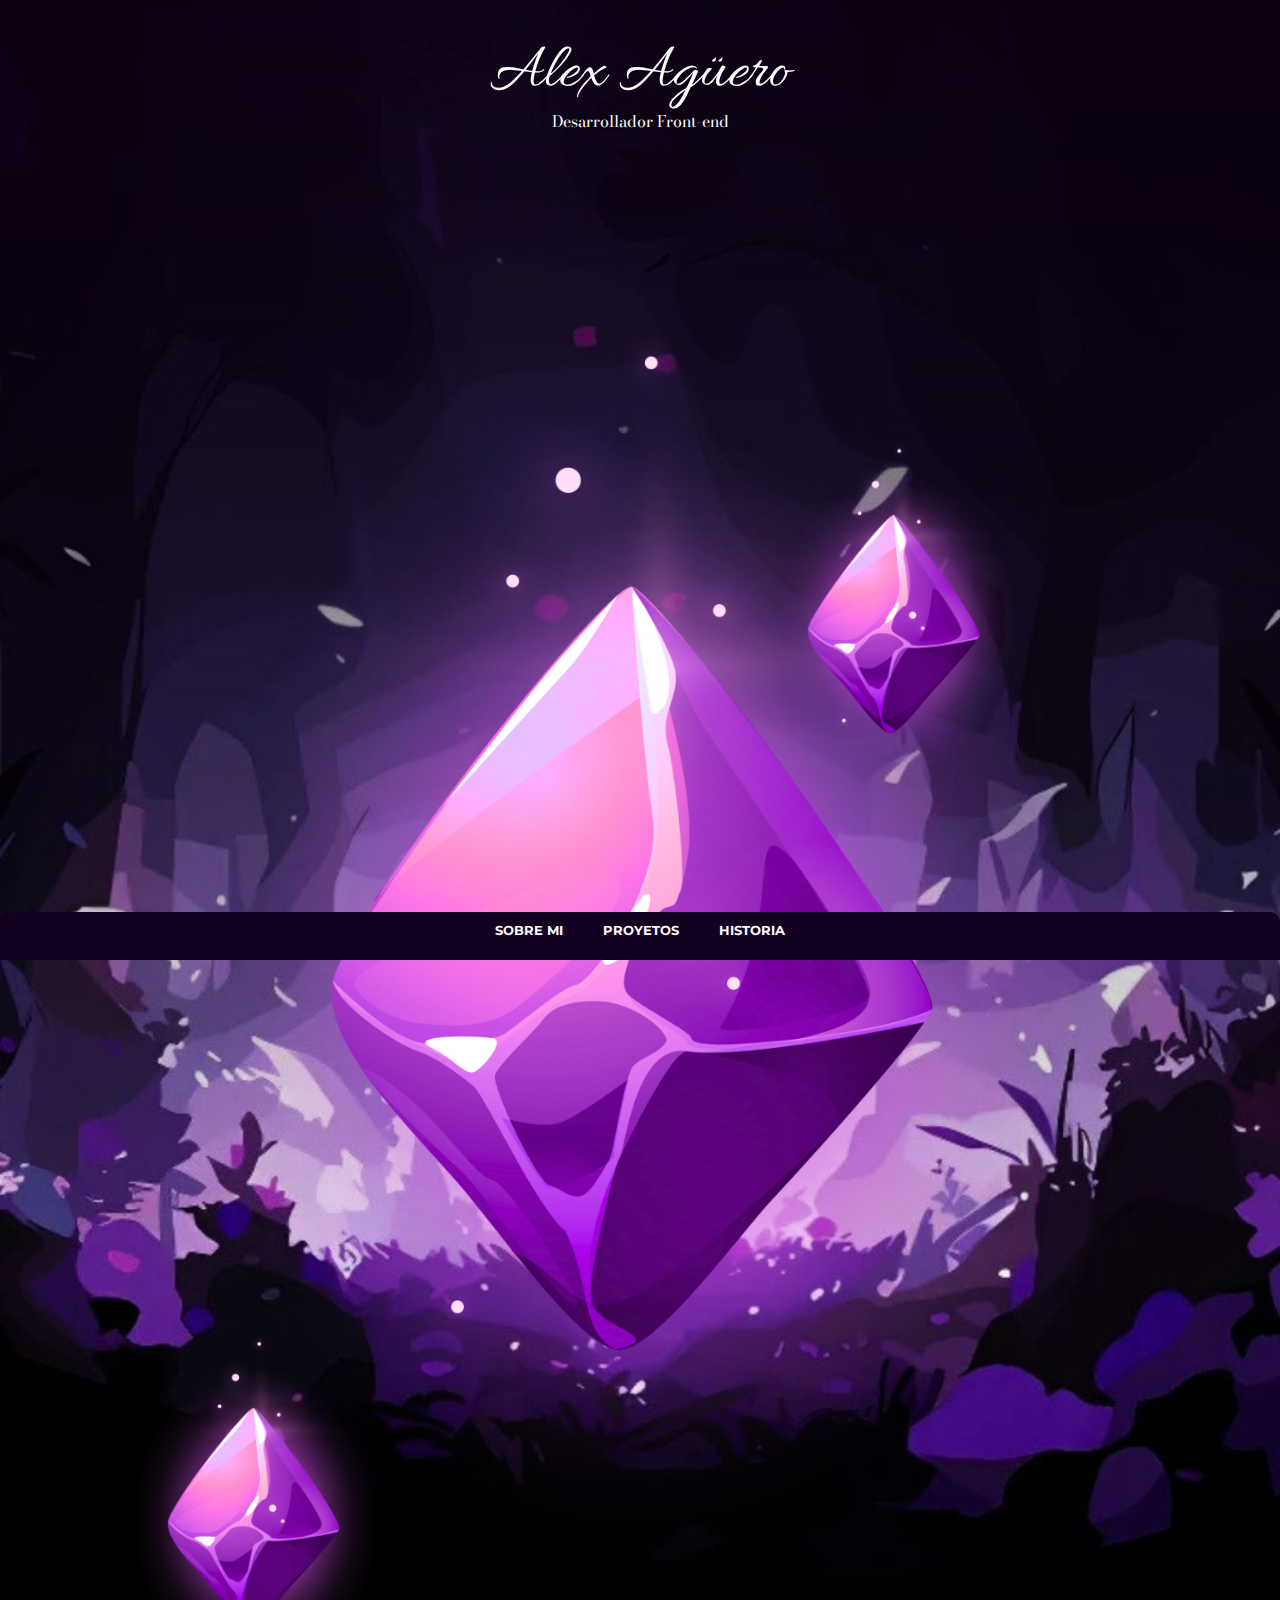
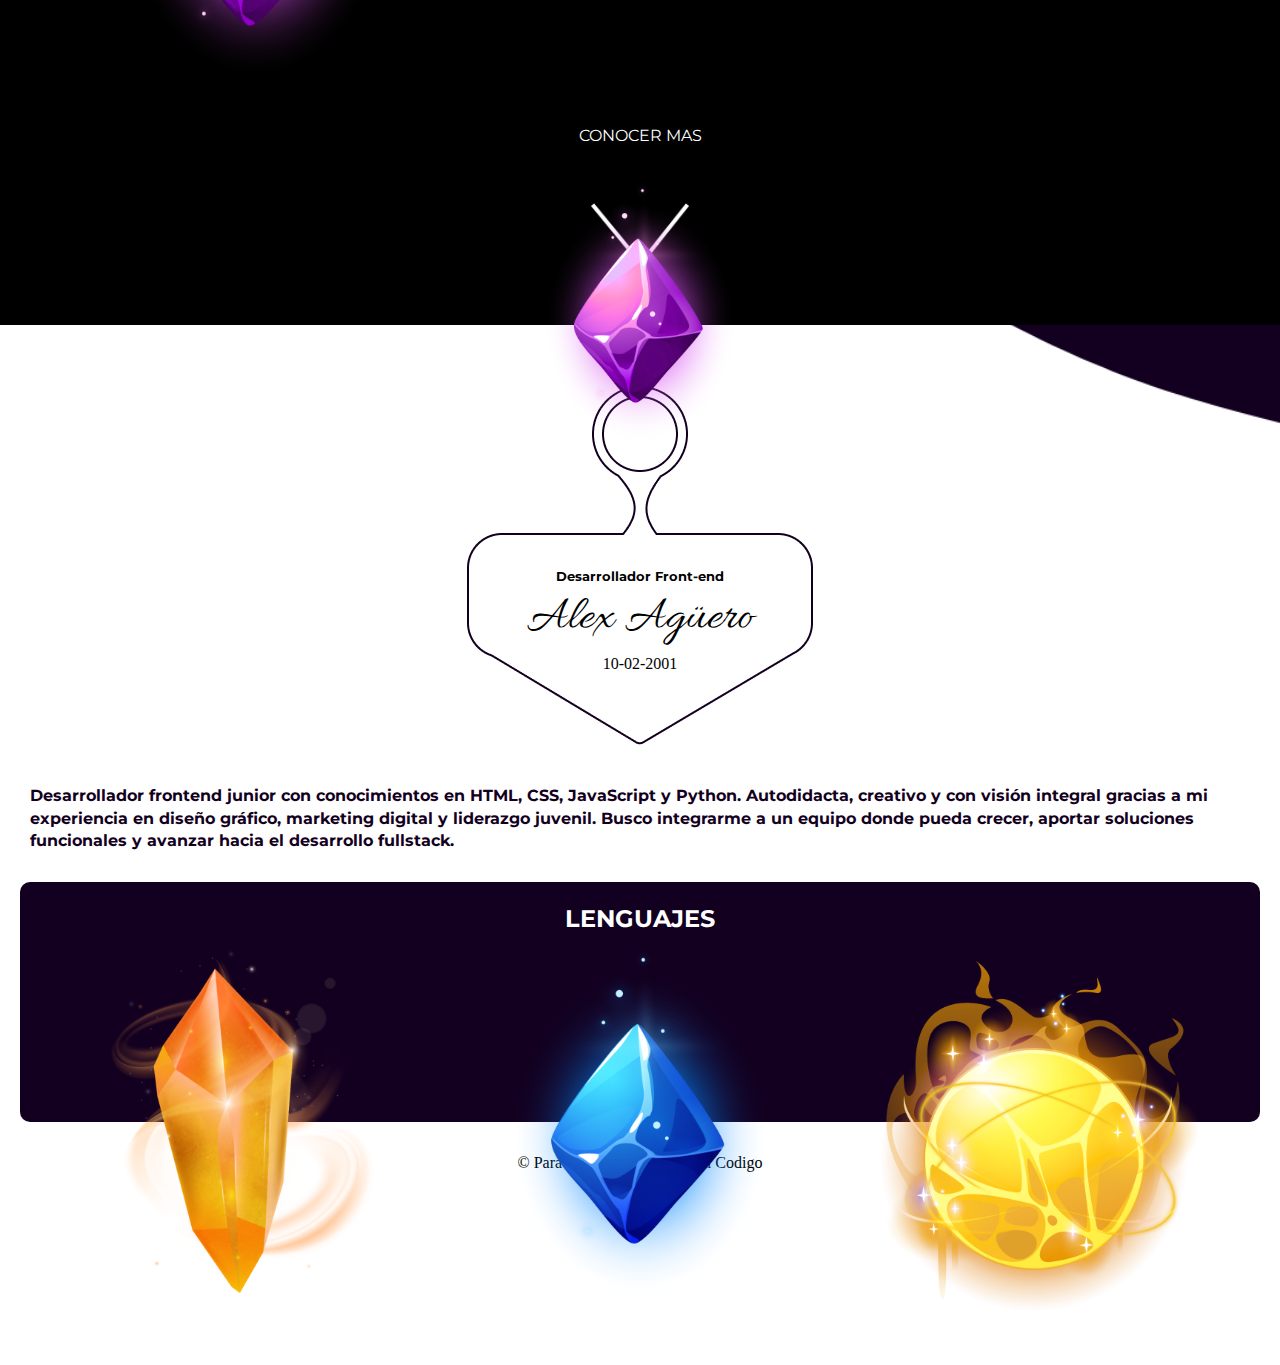
<file: index.html>
<!doctype html>
<html>
<head>
  <meta charset="utf-8">
  <meta name="viewport" content="width=device-width, initial-scale=1">
  <title>Alex Agüero</title>
  <link rel="stylesheet" href="css/style.css">
  <meta name="description" content="Portafolio de Alex">

  <!--Fuentes-->
  <link rel="preconnect" href="https://fonts.googleapis.com">
<link rel="preconnect" href="https://fonts.gstatic.com" crossorigin>
<link href="https://fonts.googleapis.com/css2?family=Allura&family=Bodoni+Moda:ital,opsz,wght@0,6..96,400..900;1,6..96,400..900&family=Libre+Bodoni:ital,wght@0,400..700;1,400..700&family=Montserrat:ital,wght@0,100..900;1,100..900&display=swap" rel="stylesheet">
  <!--Favicon-->
  
</head>

<body>

  <!-- Header de nuestra web 
   <header class="card">
    <div class="content">
    <div class="siempre">
      <img src="/img/alex.jpg" alt="">
      <div class="contenedor_header">
        <h1>Alex Agüero</h1>
        <p>Desarrollador Front-end</p>
      </div>
      
    </div>
    <div class="info">
      <ul>
        <li>
          <div>

          </div>
          <div>
            <p class="titulo-contacto">Celular</p>
            <a href="">1162055143</a>
          </div>
        </li>

        <li>
          <div>
            
          </div>
          <div>
            <p class="titulo-contacto">Celular</p>
            <a href="">1162055143</a>
          </div>
        </li>

        <li>
          <div>
            
          </div>
          <div>
            <p class="titulo-contacto">Celular</p>
            <a href="">1162055143</a>
          </div>
        </li>

        <li>
          <div>
            
          </div>
          <div>
            <p class="titulo-contacto">Celular</p>
            <a href="">1162055143</a>
          </div>
        </li>
      </ul>
    </div>
    </div> 
   </header>
-->

  <nav> <!-- Menu -->
    <ul>
      <li>
        <a href="#">Sobre Mi</a>
      </li>
      <li>
        <a href="#">Proyetos</a>
      </li>
      <li>
        <a href="#">Historia</a>
      </li>
    </ul>
    </nav>

  <!-- La informacion -->
  <main>

    <article class="fondo1">
      <h1>Alex Agüero</h1>
      <p class="subh1">Desarrollador Front-end</p>
      <div class="img_cont">
        <img src="img/cristal1.png" alt="" class="cristal1">
      </div>
      <img src="img/cristal1.png" alt="" class="cristal2">
      <img src="img/cristal1.png" alt="" class="cristal3">
      <a href="#" class="mas">Conocer Mas</a>
      <div class="img_cont">
        <img src="img/FLECHA.png" class="flecha">
      </div>
      
    </article>

    <article class="sobre_mi"> <!--Un poco sobre nosotros-->
      <img src="img/logoblanco.png" class="logo">
      <div class="cont_info">
        <img src="img/cristal1.png" alt="" class="cristal4">
        <p class="subh2">Desarrollador Front-end</p>
        <h2>Alex Agüero</h2>
        <p class="nacimiento">10-02-2001</p>
      </div>


      <p class="info">
        Desarrollador frontend junior con conocimientos en HTML, CSS, JavaScript y Python. Autodidacta, creativo y con visión integral gracias a mi experiencia en diseño gráfico, marketing digital y liderazgo juvenil. Busco integrarme a un equipo donde pueda crecer, aportar soluciones funcionales y avanzar hacia el desarrollo fullstack.
      </p>

      <div class="lenguajes">
        <h3>Lenguajes</h3>
        <div>
          <img src="img/html.png" alt="">
          <p>HTML</p>
        </div>
        
        <div>
          <img src="img/css.png" alt="">
          <p>CSS</p>
        </div>
        
        <div>
          <img src="img/js.png" alt="">
          <p>JS</p>
        </div>
        

      </div>

    </article>
   
  </main>

  <!-- Pie de nuestra web -->
  <footer>
    <p>© Para defender el Mundo del Codigo</p>
  </footer>
</body>

</html>
</file>
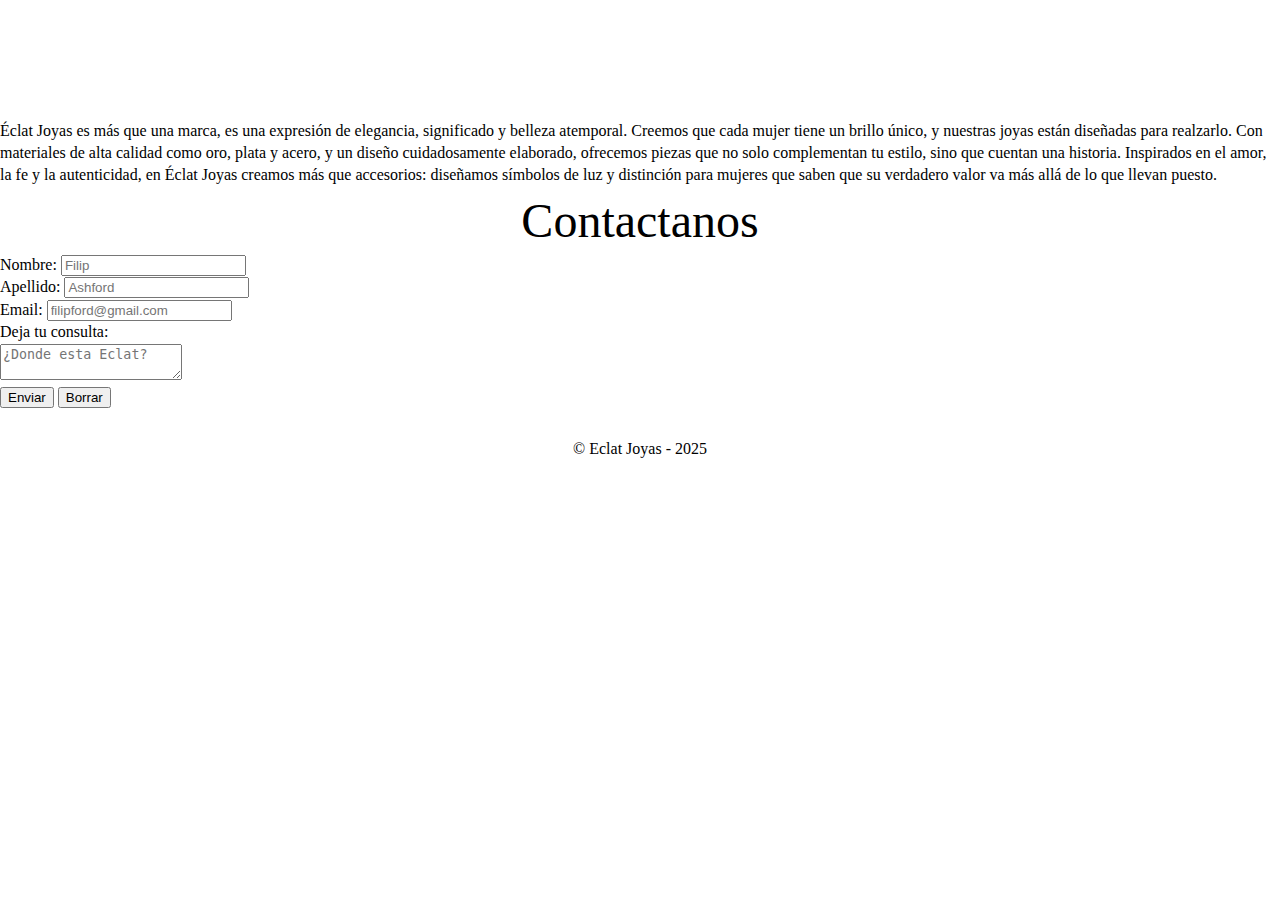
<file: nosotros.html>
<!doctype html>

<head>
  <meta charset="utf-8">
  <meta name="viewport" content="width=device-width, initial-scale=1">
  <title>Sobre Nosotros</title>
  <link rel="stylesheet" href="css/style.css">
  <meta name="description" content="">

  <!--Favicon-->
  <meta property="og:title" content="">
  <meta property="og:type" content="">
  <meta property="og:url" content="">
  <meta property="og:image" content="">
  <meta property="og:image:alt" content="">
  <meta name="theme-color" content="#fafafa">
  <link rel="apple-touch-icon" sizes="57x57" href="/apple-icon-57x57.png">
  <link rel="apple-touch-icon" sizes="60x60" href="/apple-icon-60x60.png">
  <link rel="apple-touch-icon" sizes="72x72" href="/apple-icon-72x72.png">
  <link rel="apple-touch-icon" sizes="76x76" href="/apple-icon-76x76.png">
  <link rel="apple-touch-icon" sizes="114x114" href="/apple-icon-114x114.png">
  <link rel="apple-touch-icon" sizes="120x120" href="/apple-icon-120x120.png">
  <link rel="apple-touch-icon" sizes="144x144" href="/apple-icon-144x144.png">
  <link rel="apple-touch-icon" sizes="152x152" href="/apple-icon-152x152.png">
  <link rel="apple-touch-icon" sizes="180x180" href="/apple-icon-180x180.png">
  <link rel="icon" type="image/png" sizes="192x192"  href="/android-icon-192x192.png">
  <link rel="icon" type="image/png" sizes="32x32" href="/favicon-32x32.png">
  <link rel="icon" type="image/png" sizes="96x96" href="/favicon-96x96.png">
  <link rel="icon" type="image/png" sizes="16x16" href="/favicon-16x16.png">
  <link rel="manifest" href="/manifest.json">
  <meta name="msapplication-TileColor" content="#ffffff">
  <meta name="msapplication-TileImage" content="/ms-icon-144x144.png">
  <meta name="theme-color" content="#ffffff">
</head>

<body>
  
  <!-- Header de nuestra web -->
  <a href="index.html"> <span class="icon-logo"></span> </a> 
  <header> 
    <nav> <!-- Menu con estructura .sobre nosotros .store . -->
      <ul>
        <li>
          <a href="store.html">Store</a>
        </li>
        <li>
          <a href="nosotros.html">Sobre Nosotros</a>
        </li>
        <li>
          <a href="blog.html">Blog</a>
        </li>
      </ul>
     </nav>
  </header>

  <!-- La informacion -->
  <main>
    <section> <!--Nosotros-->
      <h1>¿Que es Eclat Joyas?</h1>
      <p>Éclat Joyas es más que una marca, es una expresión de elegancia, significado y belleza atemporal. Creemos que cada mujer tiene un brillo único, y nuestras joyas están diseñadas para realzarlo. Con materiales de alta calidad como oro, plata y acero, y un diseño cuidadosamente elaborado, ofrecemos piezas que no solo complementan tu estilo, sino que cuentan una historia.

        Inspirados en el amor, la fe y la autenticidad, en Éclat Joyas creamos más que accesorios: diseñamos símbolos de luz y distinción para mujeres que saben que su verdadero valor va más allá de lo que llevan puesto.</p>
    </section>

    <section> <!--Formulario de contacto-->
      <h2>Contactanos</h2>
      <form action="get">
        <p>
          <label for="name">Nombre:</label>
          <input type="text" id="name" name="name" placeholder="Filip" required>
        </p>
        <p>
          <label for="apellido">Apellido:</label>
          <input type="text" name="apellido" id="apellido" placeholder="Ashford" required>
        </p>
        <p>
          <label for="email">Email:</label>
          <input type="email" name="email" id="email" placeholder="filipford@gmail.com" required>
        </p>
        <p>
          <label for="mensaje">Deja tu consulta:</label> <br>
          <textarea name="mensaje" id="mensaje" placeholder="¿Donde esta Eclat?"></textarea>
        </p>
        <p>
          <button>Enviar</button>
          <input type="reset" value="Borrar">
        </p>

      </form>
    </section>

  </main>

  <!-- Pie de nuestra web -->
  <footer>
    <p>© Eclat Joyas - 2025</p>
  </footer>
  
</body>

</html>
</file>
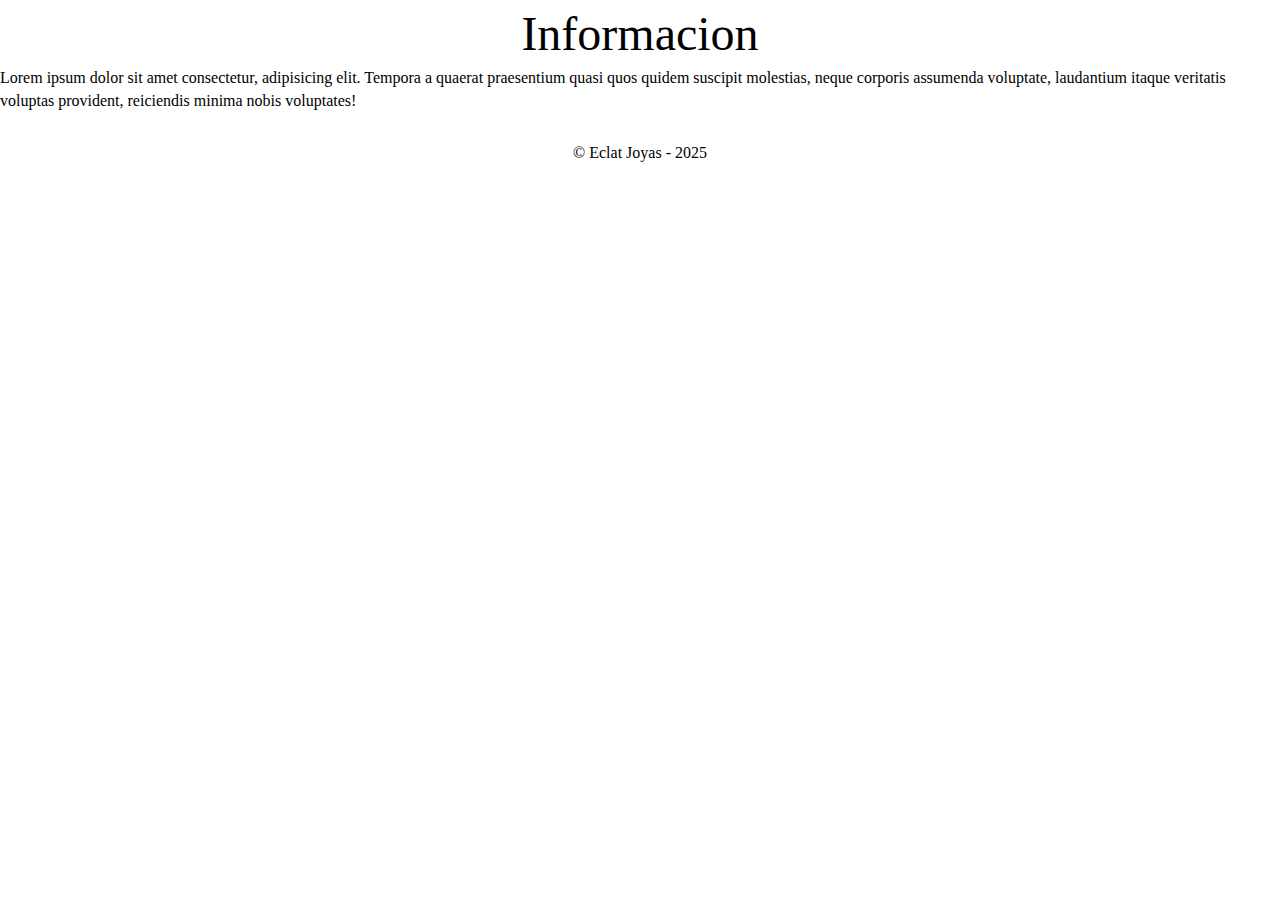
<file: Plantilla.html>
<!doctype html>

<head>
  <meta charset="utf-8">
  <meta name="viewport" content="width=device-width, initial-scale=1">
  <title>Eclat Joyas</title>
  <link rel="stylesheet" href="css/style.css">
  <meta name="description" content="">

  <!--Favicon-->
  <meta property="og:title" content="">
  <meta property="og:type" content="">
  <meta property="og:url" content="">
  <meta property="og:image" content="">
  <meta property="og:image:alt" content="">
  <meta name="theme-color" content="#fafafa">
  <link rel="apple-touch-icon" sizes="57x57" href="/apple-icon-57x57.png">
  <link rel="apple-touch-icon" sizes="60x60" href="/apple-icon-60x60.png">
  <link rel="apple-touch-icon" sizes="72x72" href="/apple-icon-72x72.png">
  <link rel="apple-touch-icon" sizes="76x76" href="/apple-icon-76x76.png">
  <link rel="apple-touch-icon" sizes="114x114" href="/apple-icon-114x114.png">
  <link rel="apple-touch-icon" sizes="120x120" href="/apple-icon-120x120.png">
  <link rel="apple-touch-icon" sizes="144x144" href="/apple-icon-144x144.png">
  <link rel="apple-touch-icon" sizes="152x152" href="/apple-icon-152x152.png">
  <link rel="apple-touch-icon" sizes="180x180" href="/apple-icon-180x180.png">
  <link rel="icon" type="image/png" sizes="192x192"  href="/android-icon-192x192.png">
  <link rel="icon" type="image/png" sizes="32x32" href="/favicon-32x32.png">
  <link rel="icon" type="image/png" sizes="96x96" href="/favicon-96x96.png">
  <link rel="icon" type="image/png" sizes="16x16" href="/favicon-16x16.png">
  <link rel="manifest" href="/manifest.json">
  <meta name="msapplication-TileColor" content="#ffffff">
  <meta name="msapplication-TileImage" content="/ms-icon-144x144.png">
  <meta name="theme-color" content="#ffffff">
</head>

<body>
  
  <!-- Header de nuestra web -->
  <a href="index.html"> <span class="icon-logo"></span> </a> 
  <header>
    <nav> <!-- Menu con estructura .sobre nosotros .store . -->
      <ul>
        <li>
          <a href="store.html">Store</a>
        </li>
        <li>
          <a href="nosotros.html">Sobre Nosotros</a>
        </li>
        <li>
          <a href="blog.html">Blog</a>
        </li>
      </ul>
     </nav>
  </header>

  <!-- La informacion -->
  <main>
    <h2>Informacion</h2>
    <p>Lorem ipsum dolor sit amet consectetur, adipisicing elit. Tempora a quaerat praesentium quasi quos quidem suscipit molestias, neque corporis assumenda voluptate, laudantium itaque veritatis voluptas provident, reiciendis minima nobis voluptates!</p>
  </main>

  <!-- Pie de nuestra web -->
  <footer>
    <p>© Eclat Joyas - 2025</p>
  </footer>
  
</body>

</html>
</file>
<file: css/style.css>
/* Fuentes de iconos*/

.allura-regular {
  font-family: "Allura", cursive;
  font-weight: 400;
  font-style: normal;
}

.bodoni-moda{
  font-family: "Bodoni Moda", serif;
  font-optical-sizing: auto;
  font-weight: weight;
  font-style: normal;
}



/*-------------------*/

html {
  color: #000000;
  font-size: 1em;
  line-height: 1.4;
  font-family: "Libre Baskerville";
  background-color: #ffffff;
}

body {
  margin: 0px;
  padding-bottom: 80px;
}

/*Fondo 1*/
.fondo1 {
  height: 100%;
  background: url(../img/Fondo1.jpg) no-repeat center/cover;
  position: relative;
}

h1{
  text-align: center;
  color: #ffffff;
  padding-top: 30px;
  font-family: allura;
  font-size: 4em;
  margin: 0px;
  font-weight: 200;
}

.subh1 {
  font-family: "Bodoni Moda";
  text-align: center;
  color: #ffffff;
  margin: 0px;
  margin-top: -10px;
}

.img_cont{
  display: flex;
  align-items: center;
  justify-content: center;
}

.cristal1 {
  width: 70%;
  animation: float 4s ease-in-out infinite;
}

.cristal2 {
  width: 20%;
  position: absolute;
  top: 20%;
  right: 20%;
  animation: orbitar 5s linear infinite;
}

.cristal3 {
  width: 20%;
  position: absolute;
  bottom: 10%;
  left: 10%;
  animation: orbitar 7s linear infinite;
}

@keyframes float {
  0%, 100% { transform: translateY(0) scale(1); }
  50% { transform: translateY(-10px) scale(1.05); }
}

@keyframes orbitar {
  0% {
    transform: rotate(0deg) translateX(10px) rotate(0deg);
  }
  50% {
    transform: rotate(180deg) translateX(10px) rotate(-180deg);
  }
  100% {
    transform: rotate(360deg) translateX(10px) rotate(-360deg);
  }
}

.mas {
  color: #ffffff;
  text-decoration: none;
  font-family: "Montserrat";
  text-transform: uppercase;
  display: block;
  text-align: center;
}

.flecha {
  width: 10%;
  margin: 20px 0px 30px 0px;
  text-align: center;
  display: flex;
  align-items: center;
  justify-content: center;
  animation: abajo 3s linear infinite;
}

@keyframes abajo {
  0%, 100% { transform: translateY(0); }
  50% { transform: translateY(-5px) }
}

/*--------------------------------*/

/*Sobre Mi*/
.sobre_mi {
  background: url(../img/fondo2.png) no-repeat center/cover;
  position: relative;
  height: 100%;
  padding-top: 50px;
  margin: 0px;
}

.logo {
width: 70px;
position: absolute;
}

.info { 
  margin: 0%;
  padding: 30px;
  color: #130020;
  font-family: Montserrat;
  font-weight: bold;
}

.cont_info{
  background: url(../img/marcoinfo.png) no-repeat center;
  text-align: center;
  display: flex;
  flex-direction: column;     
  justify-content: end;  
  align-items: center; 
  height: 380px;
  width: 100%;
  position: relative;
}

.cristal4 {
  width: 15%;
  margin-bottom: 85px;
}

h2 {
  text-align: center;
  font-family: allura;
  font-size: 3em;
  margin: 0px;
  font-weight: 200;
}

.subh2 {
  font-family: "Montserrat";
  font-weight: bold;
  text-align: center;
  margin: 0px;
  font-size: 0.8em;
}

p {
  margin: 0px;
}
.nacimiento{ 
  margin-bottom: 80px;
}

.lenguajes {
  background-color: #130020;
  margin: 0px 20px;
  border-radius: 10px;
  height: 200px;
  color: #ffffff;
  padding: 20px;
  display: grid;
  grid-template-columns: 1fr 1fr 1fr;
  grid-template-rows: 1fr 2fr;
  text-align: center;
  justify-content: center;
}

h3{
  grid-column: span 3;
  font-family: Montserrat;
  font-weight: bold;
  font-size: 1.5em;
  text-transform: uppercase;
  text-align: center;
  margin: 0px;
  display: flex;               /* flex para centrar dentro de su celda */
  justify-content: center;     /* centro horizontal */
  align-items: center;
  
}

.lenguajes img {
  width: 100%;
}

.lenguajes p{
  font-family: Montserrat;
  font-weight: bold;
}




/*Nav*/
nav {
  color: #ffffff;
  background-color: #130020;
  border-radius: 10px 10px 0px 0px; 
  padding-bottom: 10px;
  margin-top: 10px;
  position: fixed;
  bottom: -60px;
  left: 0;
  width: 100%;
  z-index: 9999;
}

nav ul {
  list-style: none;
  padding: 0px;
  margin: 0px;
  display: flex;
  justify-content: center;
}

nav ul li a {
  padding: 10px 20px;
  border-radius: 5px; 
  transition: .5s ease;
  display: block;
  color: #ffffff;
  text-decoration: none;
  font-family: Montserrat;
  text-transform: uppercase;
  font-weight: bold;
  font-size: 0.8em;
}

nav ul li a:hover {
  text-decoration: none;
  color: white;
  border-radius: 10px;
}



/*--------------------------------*/

footer {
  text-align: center;
  margin-top: 30px;
}
</file>
